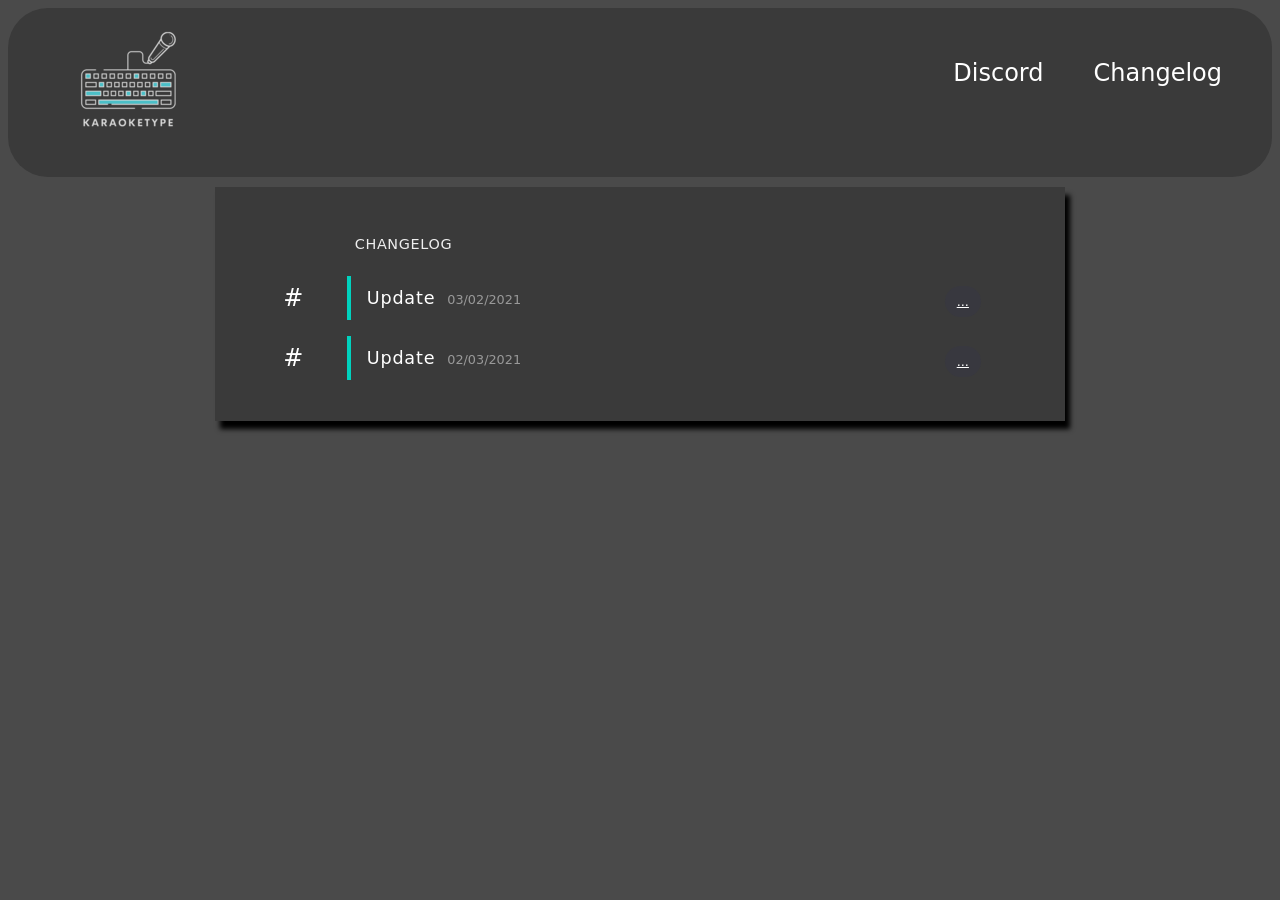
<file: changelog/index.html>
<!DOCTYPE html>
<html lang="en">

<head>
  <title>KaraokeType</title>
  <link rel="stylesheet" href="style.css">
  <link rel="stylesheet" href="../header.css">
  <meta http-equiv="Content-Type" content="text/html; charset=utf-8" />
</head>

<body>
  <div class="container">
    <div class="heading">
      <a href="./"><img src="../karaoketype_banner.png" class="logo"/></a>
      <a href="#" class="header-link">Changelog</a>
      <a href="../discord/" class="header-link">Discord</a>
    </div>

    <div class="quote_copy">
      <table class="leaderboard">
        <tbody><tr>
          <th>
          </th>
          <th>
            Changelog
          </th>
        </tr></tbody>
        <tr class="driver">
          <td class="position">#</td>
          <td class="driver" style="border-left: 4px solid rgb(0, 210, 190);">Update<span>03/02/2021</span></td>
          <td class="gap"><span><a href="#">...</a></span></td>
        </tr>
        <tr class="driver">
          <td class="position">#</td>
          <td class="driver" style="border-left: 4px solid rgb(0, 210, 190);">Update<span>02/03/2021</span></td>
          <td class="gap"><span><a href="#">...</a></span></td>
        </tr>
    </table>
  </div>
</body>

</html>
</file>
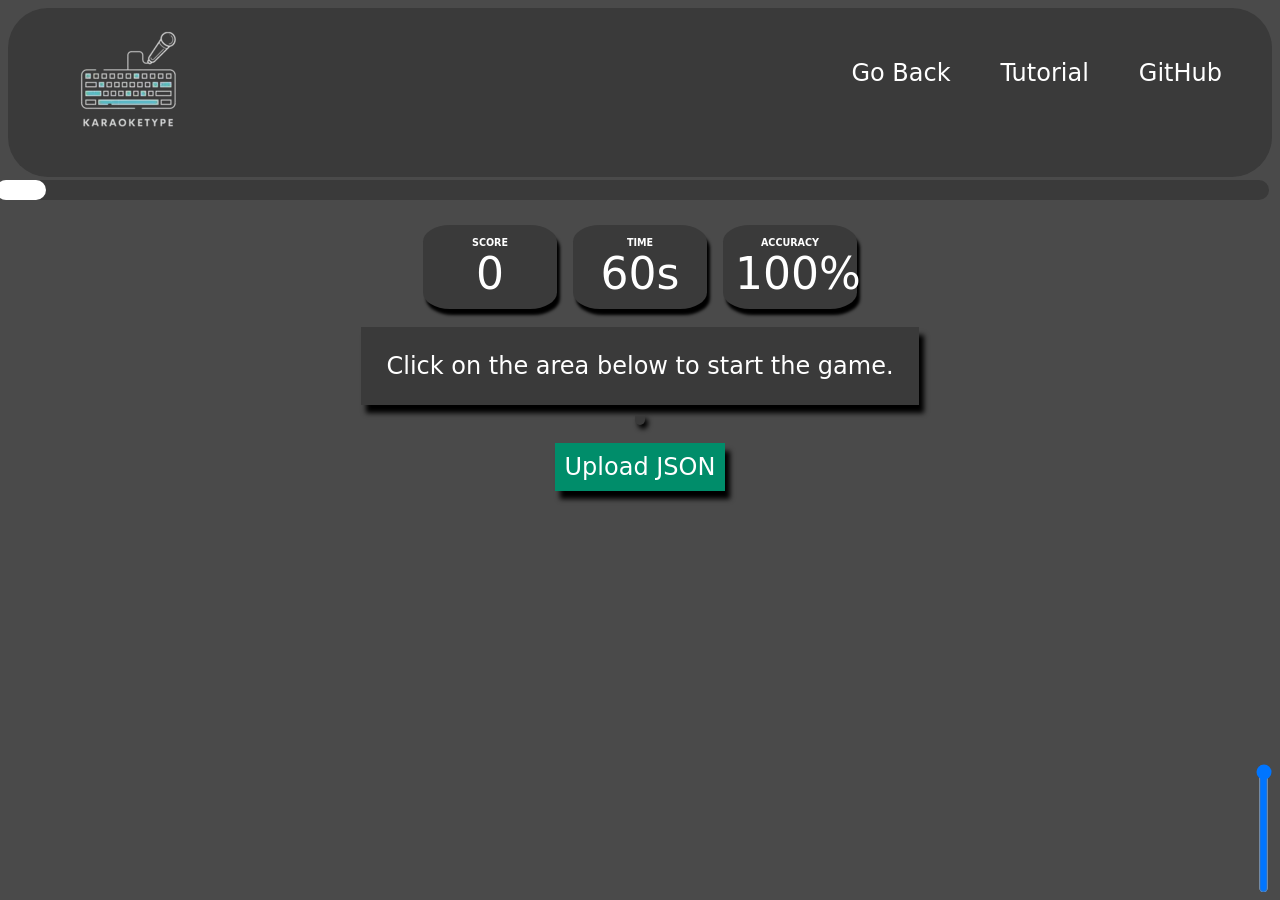
<file: custom/index.html>
<!DOCTYPE html>
<html lang="en">
<!-- Cloned from https://github.com/memetrollsXD/kt_custom -->
<head>
  <title>KaraokeType Custom</title>
  <link rel="stylesheet" href="style.css">
  <link rel="stylesheet" href="header.css">
  <link rel="icon" href="keyboardtrans.ico">
  <meta http-equiv="Content-Type" content="text/html; charset=utf-8" />

<!-- Open Graph / Facebook -->
<meta property="og:type" content="website">
<meta property="og:url" content="https://karaoketype.com/custom">
<meta property="og:description" content="Play Custom Song">
<meta property="og:site_name" content="KaraokeType">

<!-- Discord -->
<meta name="theme-color" content="#4a4a4a">

</head>

<body>
  <div class="container">
    <div class="heading">
      <a href="#"><img src="karaoketype_banner.webp" class="logo"/></a>
      <a href="https://github.com/memetrollsxd/kt_custom" class="header-link">GitHub</a>
      <a href="https://github.com/memetrollsxd/kt_custom/wiki" class="header-link">Tutorial</a>
      <a href="https://karaoketype.com/" class="header-link">Go Back</a>
    </div>
    <div id="bar">
	<div class="percent">
	</div>
	<div id="circle">
	</div>
</div>
    <div class="header">
      <div class="errors">
        <div class="header_text">Score</div>
        <div class="curr_errors">0</div>
      </div>
      <div class="timer">
        <div class="header_text">Time</div>
        <div class="curr_time">60s</div>
      </div>
      <div class="accuracy">
        <div class="header_text">Accuracy</div>
        <div class="curr_accuracy">100%</div>
      </div>
    </div>

    <div class="quote">Click on the area below to start the game.</div>
    <div class="quote_f"></div>
    <!-- Text screen -->
    <textarea class="input_area step3" placeholder="start typing here..."
      autocomplete="off" autocorrect="off" autocapitalize="off" spellcheck="false" data-gramm="false"
      rows="1"></textarea>
      <!-- Step 1 -->
      <br class="load_btn">
      <label for="jsonu" class="load_btn step1">Upload JSON</label>
      <input type="file" id="jsonu" style="visibility:hidden;" accept=".json" />
      <!-- Step 2 -->
      <label for="jsonmp3" class="load_btn step2">Upload MP3</label>
      <input type="file" id="jsonmp3" style="visibility:hidden;" accept=".mp3" />

    <!-- End o' drama -->
    <button class="btm_btn" title="Back to Menu (CTRL + SHIFT + J)">Back to Menu</button><br>
    <button class="restart_btn" title="Try Again (CTRL + SHIFT + K)">Try Again</button><br>
  </div>
    <img src="err.png" class="overlay" id="err_overlay" draggable="false"/>
    <footer>
    <div id="player">
      <div id="audio"></div>
      <canvas id="canvas"></canvas>
    </div>
    <input class="volume_button" type="range" min="0" max="100" value="100" id="volume_button">
    </footer>
  </div>
  <script src="game.js" defer></script>
</body>

</html>
</file>
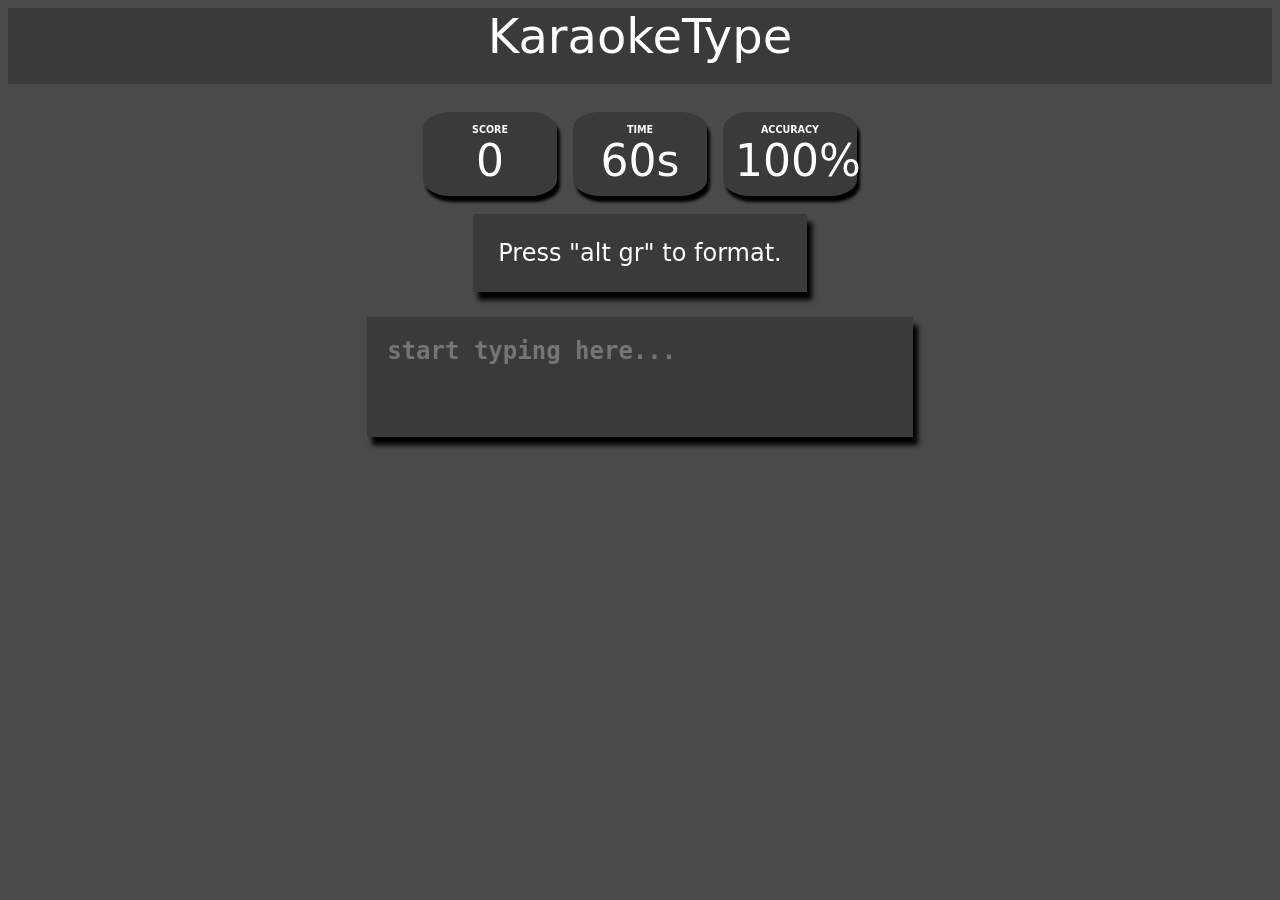
<file: import/index.html>
<!DOCTYPE html>
<html lang="en">

<head>
  <title>KaraokeType</title>
  <link rel="stylesheet" href="../play/style.css">
</head>

<body>
  <div class="container">
    <div class="heading">
      <ul>
        <li>KaraokeType</li>
      </ul>
    </div>
    <div class="header">
      <div class="errors">
        <div class="header_text">Score</div>
        <div class="curr_errors">0</div>
      </div>
      <div class="timer">
        <div class="header_text">Time</div>
        <div class="curr_time">60s</div>
      </div>
      <div class="accuracy">
        <div class="header_text">Accuracy</div>
        <div class="curr_accuracy">100%</div>
      </div>
    </div>

    <div class="quote_copy">Press "alt gr" to format.</div>
    <textarea class="quote_inp" type="hidden" style="display:none;"></textarea>
    <textarea class="input_area" placeholder="start typing here..." onfocus="this.value=''"
    spellcheck="false" data-gramm="false"></textarea>
    </div>
  <script src="import_lrc.js"></script>
</body>

</html>
</file>
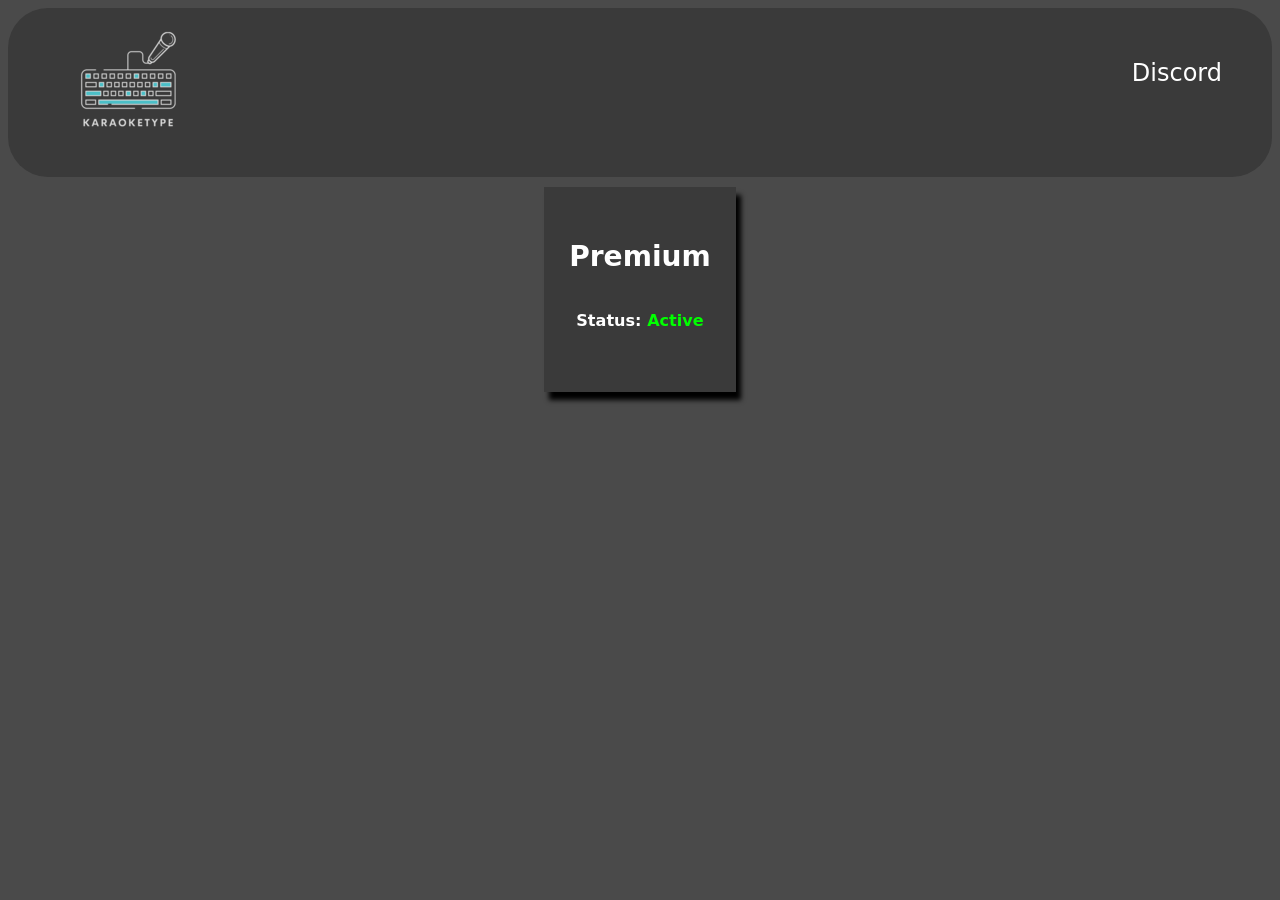
<file: auth/subscription/index.html>
<!DOCTYPE html>
<html lang="en">

<head>
  <title>KaraokeType</title>
  <link rel="stylesheet" href="../../style.css">
  <link rel="stylesheet" href="../../header.css">
  <meta http-equiv="Content-Type" content="text/html; charset=utf-8" />
</head>

<body>
  <div class="container">
    <div class="heading">
      <a href="./"><img src="../../karaoketype_banner.png" class="logo"/></a>
      <a href="../../discord/" class="header-link">Discord</a>
    </div>

    <div class="quote"><h3>Premium</h3><h6>Status: <span style="color: lime">Active</span></h6>
        <div id="paypal-button-container-P-2WT9985197450505VMDRCKEQ"></div>
<script src="https://www.paypal.com/sdk/js?client-id=AZiCqXDGBFGOXuftHM1ey5zfb8OkCSDxVf-NnOUDWLfLrdb_XJYM1RqOMtbAq6Zq9wV9fPg-xMOvj44S&vault=true&intent=subscription" data-sdk-integration-source="button-factory"></script> 
<script>
  paypal.Buttons({
      style: {
          shape: 'pill',
          color: 'gold',
          layout: 'vertical',
          label: 'subscribe'
      },
      createSubscription: function(data, actions) {
        return actions.subscription.create({
          /* Creates the subscription */
          plan_id: 'P-2WT9985197450505VMDRCKEQ'
        });
      },
      onApprove: function(data, actions) {
        alert(data.subscriptionID); // You can add optional success message for the subscriber here
      }
  }).render('#paypal-button-container-P-2WT9985197450505VMDRCKEQ'); // Renders the PayPal button
</script>
    </div>
  </div>
</body>

</html>
</file>
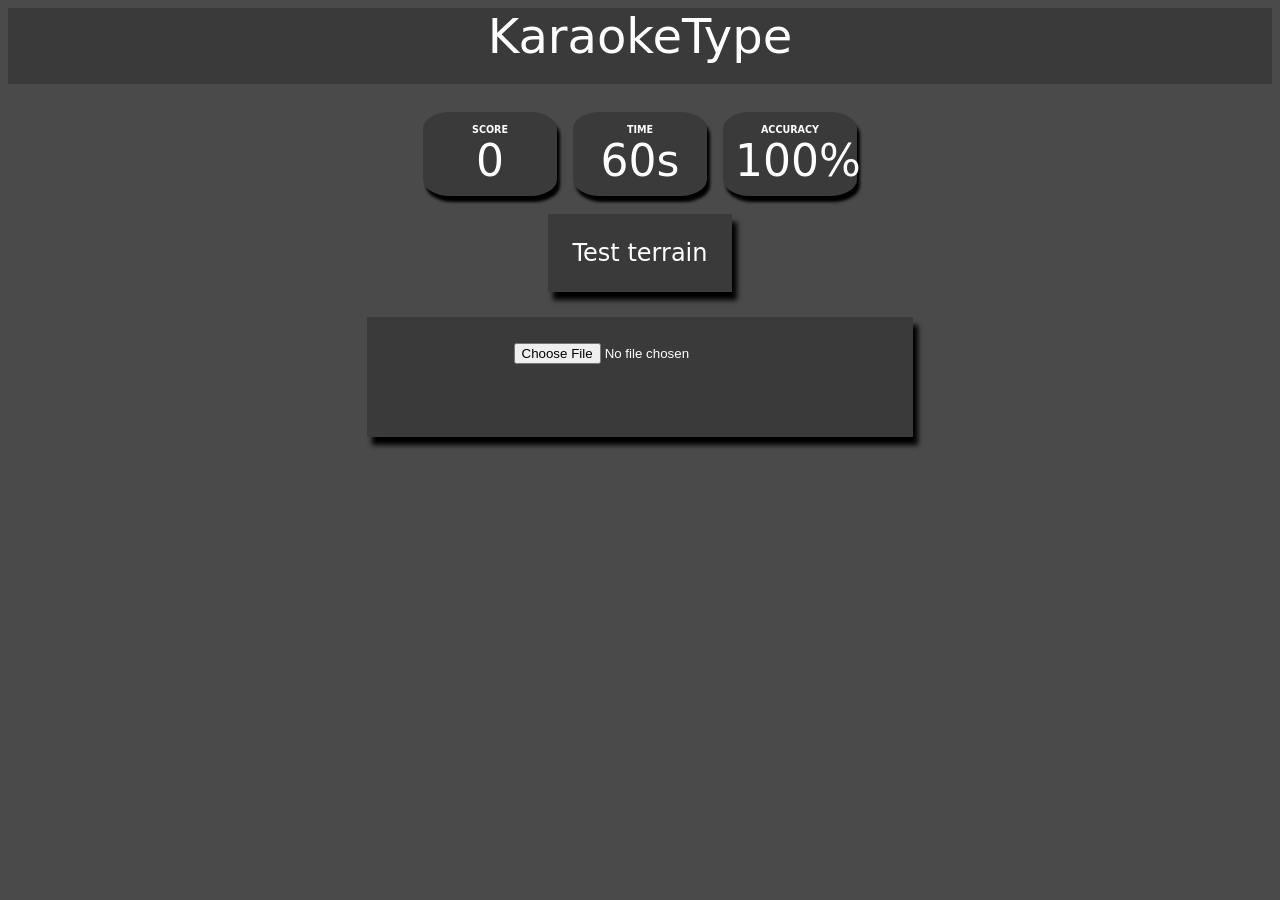
<file: beta/site/import/index.html>
<!DOCTYPE html>
<html lang="en">

<head>
  <title>KaraokeType</title>
  <link rel="stylesheet" href="../../../play/style.css">
</head>

<body>
  <div class="container">
    <div class="heading">
      <ul>
        <li>KaraokeType</li>
      </ul>
    </div>
    <div class="header">
      <div class="errors">
        <div class="header_text">Score</div>
        <div class="curr_errors">0</div>
      </div>
      <div class="timer">
        <div class="header_text">Time</div>
        <div class="curr_time">60s</div>
      </div>
      <div class="accuracy">
        <div class="header_text">Accuracy</div>
        <div class="curr_accuracy">100%</div>
      </div>
    </div>

    <div class="quote_copy">Test terrain</div>
    <div class="input_area">
      <input type="file" id="file-selector" accept=".json"/>
    </div>
  <script src="import_lrc.js"></script>
</body>

</html>
</file>
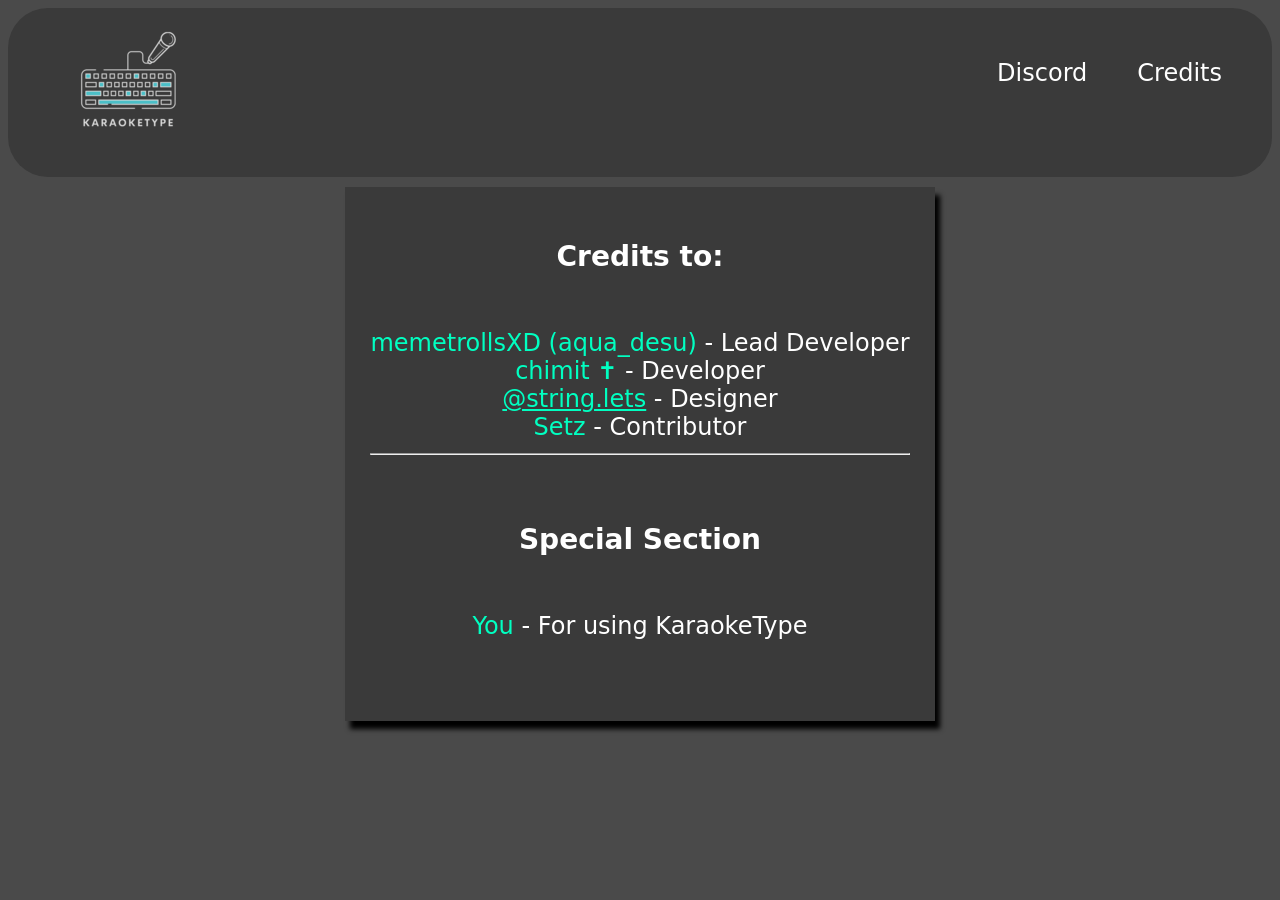
<file: credits.html>
<!DOCTYPE html>
<html lang="en">

<head>
  <title>KaraokeType</title>
  <link rel="stylesheet" href="style.css">
  <link rel="stylesheet" href="header.css">
  <meta http-equiv="Content-Type" content="text/html; charset=utf-8" />
</head>

<body>
  <div class="container">
    <div class="heading">
      <a href="./"><img src="karaoketype_banner.png" class="logo"/></a>
      <a href="#" class="header-link">Credits</a>
      <a href="discord/" class="header-link">Discord</a>
    </div>

    <div class="quote" style="white-space: pre-line;"><h3>Credits to:</h3> 
        <span style="color: #00ffc1">memetrollsXD (aqua_desu)</span><span> - Lead Developer</span>
        <span style="color: #00ffc1">chimit ✝</span><span> - Developer</span>
        <a style="color: #00ffc1" href="https://www.instagram.com/string.lets/" target="_blank">@string.lets</a><span> - Designer</span>
        <span style="color: #00ffc1">Setz</span><span> - Contributor</span>
        <hr>
        <h3 style="text-align: center;">Special Section</h3>
        <span style="color: #00ffc1">You</span> - For using KaraokeType<br>
        <script type='text/javascript' src='https://storage.ko-fi.com/cdn/widget/Widget_2.js'></script><script type='text/javascript'>kofiwidget2.init('Donate', '#00ffc1', 'B0B53SHVU');kofiwidget2.draw();</script> 
    </div>
  </div>
</body>

</html>
</file>
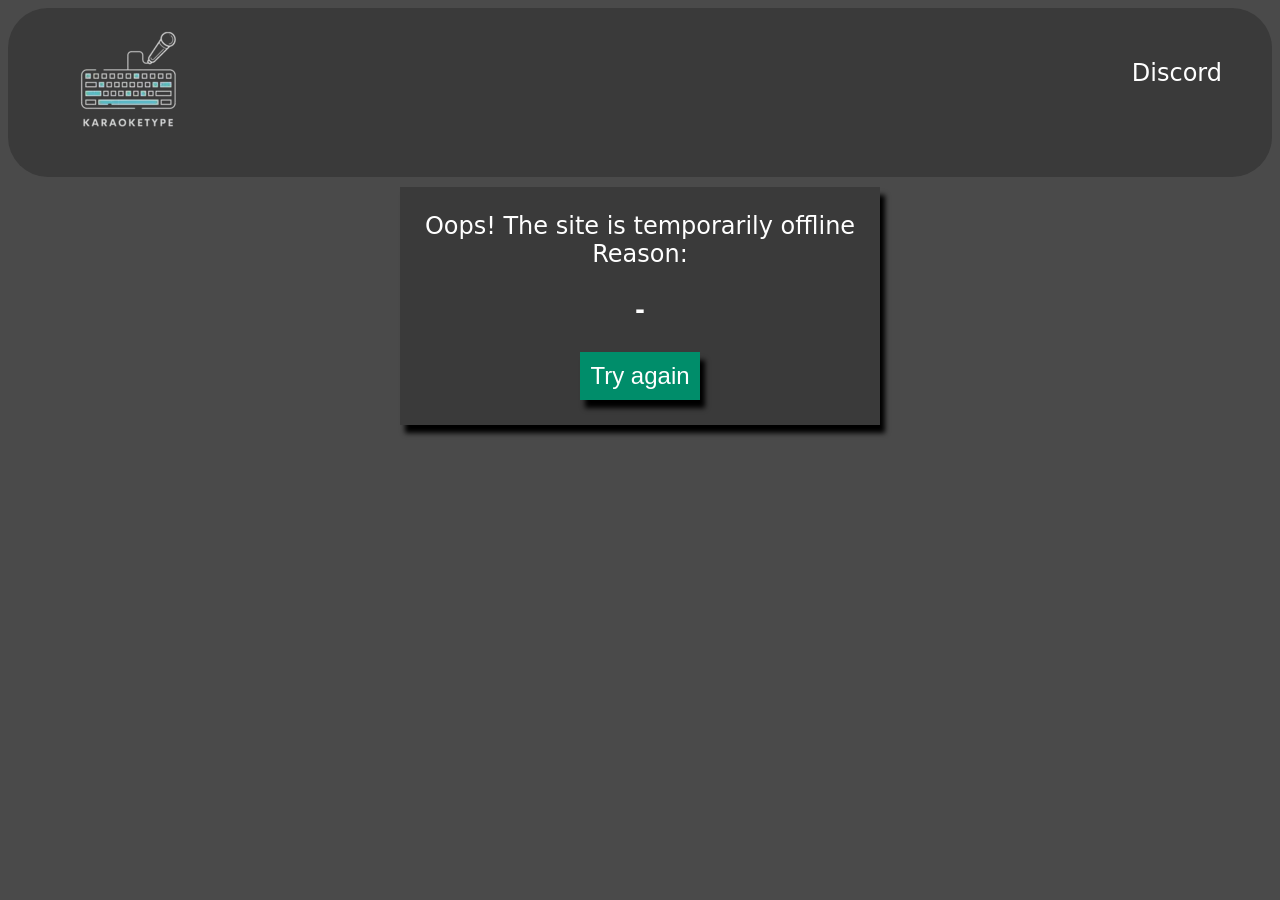
<file: maintenance.html>
<!DOCTYPE html>
<html lang="en">
<head>
    <meta charset="UTF-8">
    <meta http-equiv="X-UA-Compatible" content="IE=edge">
    <meta name="viewport" content="width=device-width, initial-scale=1.0">
    <title>KaraokeType</title>
    <link rel="icon" href="keyboardtrans.ico">
</head>
<body>
    <link rel="stylesheet" href="style.css">
    <link rel="stylesheet" href="header.css">
    <div class="container">
        <div class="heading">
          <img src="karaoketype_banner.webp" class="logo" alt="Logo"/>
          <h1 class="invisible">KaraokeType</h1>
          <p class="invisible">KaraokeType is the best rhythm typing game in the world. Type the lyrics correctly fast enough while earning the most points and staying in sync... Just like karaoke!</p>
          <a class="skip-link" href="#main" onclick="document.getElementById('input_area').focus();">Skip to content</a>
          <!-- Header -->
          <a href="discord/" class="header-link">Discord</a>
        </div>
        <div class="quote">Oops! The site is temporarily offline<br>
            Reason: <br><br><code><strong> - </strong></code><br><br>
            <button onclick="window.location.href = '../'" class="restart_btn" style="display: block; margin: auto;">Try again</button>
        </div>
</body>
</html>
</file>
<file: changelog/style.css>
ul {
    list-style-type: none;
    margin: 0;
    padding: 0;
    overflow: hidden;
    background-color: #3a3a3a;
    text-align: center;
  }
  
  li {
    float: unset;
    margin-bottom: 20px;
    font-size: 3rem;
    color: white;
    font-family: system-ui;
    text-align: center;
  }
  
  body {
    background-color: #4a4a4a;
    color: black;
    text-align: center;
  }
  
  .container {
    display: flex;
    flex-direction: column;
    align-items: center;
  }
  
  .heading {
    margin-bottom: 20px;
    font-size: 3rem;
    color: white;
    font-family: system-ui;
    width: 100%;
    text-align: center;
  }
  
  .header {
    display: flex;
    align-items: center;
  }
  
  .timer, .errors, .accuracy, .cpm, .wpm {
    background-color: #3a3a3a;
    height: 60px;
    width: 110px;
    margin: 8px;
    padding: 12px;
    border-radius: 20%;
    box-shadow: black 3px 6px 3px;
    color: white;
    font-family: system-ui;
  }
  
  .cpm, .wpm {
    display: none;
  }
  
  .header_text {
    text-transform: uppercase;
    font-size: 0.6rem;
    font-weight: 600;
  }
  
  .curr_time, .curr_errors, .curr_accuracy, .curr_cpm, .curr_wpm {
    font-size: 2.75rem;
  }
  
  .quote {
    background-color: #3a3a3a;
    font-size: 1.5rem;
    margin: 10px;
    padding: 25px;
    box-shadow: black 5px 8px 5px;
    color: white;
    font-family: system-ui;
    -webkit-touch-callout: none;
    -webkit-user-select: none;
     -khtml-user-select: none;
       -moz-user-select: none;
        -ms-user-select: none;
            user-select: none;
  }
  
  .quote_f {
    background-color: #3a3a3a;
    font-size: 1.5rem;
    padding: 5px;
    box-shadow: black 3px 4px 5px;
    border-bottom-left-radius: 10px;
    border-bottom-right-radius: 10px;
    color: rgb(131, 131, 131);
    font-family: system-ui;
    -webkit-touch-callout: none;
    -webkit-user-select: none;
     -khtml-user-select: none;
       -moz-user-select: none;
        -ms-user-select: none;
            user-select: none;
  }
  
  .quote_copy { /* For import/ */
    background-color: #3a3a3a;
    font-size: 1.5rem;
    margin: 10px;
    padding: 25px;
    box-shadow: black 5px 8px 5px;
    color: white;
    font-family: system-ui;
  }
  
  .input_area {
    background-color: #3a3a3a;
    height: 80px;
    width: 40%;
    font-size: 1.5rem;
    font-weight: 600;
    margin: 15px;
    padding: 20px;
    border: 0px;
    box-shadow: black 5px 8px 5px;
    color: white;
    z-index: 5;
  }
  
  .incorrect_char {
    color: #ff5353;
    text-decoration: underline;
  }
  
  .correct_char {
    color: #00ffc1;
  }
  
  .restart_btn {
    background-color: #008d6a;
    font-size: 1.5rem;
    padding: 10px;
    border: 0px;
    color: white;
    box-shadow: black 5px 8px 5px;
    display: none;
    z-index: 1;
    position: relative;
  }
  
  .btm_btn {
    background-color: #008d6a;
    font-size: 1.5rem;
    padding: 10px;
    border: 0px;
    color: white;
    box-shadow: black 5px 8px 5px;
    display: none;
    z-index: 1;
    position: relative;
  }
  
  textarea {
    resize: none;
    white-space: nowrap;
    overflow-x: scroll;
    overflow: hidden;
  }
  
  footer {
    color: white;
    font-size: 1rem;
    font-family: system-ui;
    position: fixed;
    left: 0;
    bottom: 0;
    width: 100%;
  }
  
  div#player {
      width: 99vw;
      height: auto; /* Old value: 15vw */
      background: #4a4a4a;
      margin: 20vh auto 0px auto;
      display: block;
  }
  
  .fade-in {
      animation: fadeIn 0.3s;
        opacity: 1;
  }
  
  @keyframes fadeIn {
    from {
        opacity: 0;
    }
    to {
       opacity: 1;
    }
  }
  
  .fade-out {
    animation: fadeOut 0.3s;
        opacity: 1;
  }
  
  @keyframes fadeOut {
    from {
        opacity: 1;
    }
    to {
       opacity: 0;
    }
  }
  
  .overlay {
    position: fixed;
    display: none;
    width: 100%;
    height: 100%;
    top: 0;
    left: 0;
    right: 0;
    bottom: 0;
    z-index: 2;
    cursor: default;
  }
  
  /* Progress Bar */
  #bar {
      float: left;
      clear: both;
      width: 100%;
      height: 40px;
      position: relative;
  }
    
  #bar .percent {
      background: #3a3a3a;
      float: left;
      width: 100%;
      height: 20px;
    position: relative;
    left: -3px;
    top: 3px;
    border-radius: 25px;
  }
    
  #bar #circle {
      display: block;
      position: absolute;
      top: 50%;
      left: 3%;
      z-index: 3;
      margin: -17px 0 0 -50px;
      width: 50px;
      height: 20px;
      line-height: 50px;
      text-align: center;
      font-size: 20px;
      font-family: 'PT Sans Narrow', sans-serif;
      color: #5a5a5a;
      background: #fff;
      -webkit-transition: all 1s ease;
      -moz-transition: all 1s ease;
      -o-transition: all 1s ease;
    transition: all 1s ease;
    border-radius: 25px;
  }
    
  .bar .circle.rotate {
      -webkit-transform:rotate(1080deg);
      -moz-transform:rotate(1080deg);
      -o-transform:rotate(1080deg);
      transform:rotate(1080deg);
  }
    
  #bar #circle span {
      display:inline-block;
      width:70px;
      height:70px;
      line-height:70px;
      background:rgba(0, 0, 0, .3);
      -moz-border-radius:35px;
      -webkit-border-radius:35px;
      border-radius:35px;
  }
  
  .fav_btn {
    height: 10px; width: 10px;
    padding: 0px;
    margin: 0px;
    color: yellow !important;
    font-size: 2rem !important;
    cursor: default;
    -webkit-user-select: none;
    -moz-user-select: none;
    -ms-user-select: none;
    user-select: none;
  }
  
  .fav_btn:hover {
    color: yellow;
    text-decoration: underline;
  }
  
  .yellow_hover:hover {
    color: yellow;
    text-decoration: underline;
  }
  
  .leaderboard {
    box-sizing: border-box;
    margin: 0;
    padding: 0;
    z-index: 1;
    font-family: system-ui;
  }
  
  table {
    /* position relative to include a band on the left of the container */
    margin: 0rem 1rem;
    position: relative;
    /* cap the width of the table, allowing for a sizeable portion of white space if allowed by the viewport */
    width: calc(90vw - 2rem);
    max-width: 800px;
    /* spacing to separate the table rows vertically */
    border-spacing: 0 1rem;
  }
  /* with a pseudo element add a band with a repeating linear gradient */
  /* center every element nested in a table row */
  table tr > * {
    text-align: center;
    padding: 0.5rem;
  }
  /* align every second item of each row to the left */
  table tr > *:nth-child(2) {
    text-align: left;
  }
  
  
  /* style the headings to have thin uppercase titles for the columns */
  table th {
    font-weight: 300;
    letter-spacing: 0.04rem;
    font-size: 0.9rem;
    color: #eee;
    text-transform: uppercase;
  }
  
  /* slightly increase the weight of the cell describing the position */
  table td.position {
    font-weight: 500;
  }
  
  /* style the cell with the driver visually separating the first, last name and team */
  table td.driver {
    padding-left: 1rem;
    font-size: 1.1rem;
    letter-spacing: 0.05rem;
  }
  table td.driver strong {
    text-transform: uppercase;
    font-weight: 500;
  }
  table td.driver span {
    text-transform: capitalize;
    margin-left: 0.75rem;
    font-size: 0.8rem;
    color: #999;
    letter-spacing: initial;
  }
  
  /* style the span nested in the last cell to have the gap in a rounded rectangle */
  table td.gap span {
    background: #38383F;
    border-radius: 30px;
    padding: 0.5rem 0.75rem;
    font-size: 0.8rem;
    text-transform: uppercase;
  }
  table td.gap a {
      color: white;
  }
  
  /* on smaller viewports remove the third column from sight */
  @media (max-width: 500px) {
    table tr > *:nth-child(3) {
      display: none;
    }
  }
  
  /* Scrollbar */
  
  body::-webkit-scrollbar-track
  {
      border-radius: 10px;
      background-color: #4a4a4a;
  }
  
  body::-webkit-scrollbar
  {
      width: 12px;
      background-color: #4a4a4a;
  }
  
  body::-webkit-scrollbar-thumb
  {
      border-radius: 10px;
      background-color: #2a2a2a;
  }
  
  .volume_button {
    position:absolute; bottom:5px; right:-50px;
    background:#00ffc1;
    -webkit-appearance: slider-vertical;
  }
  
  .ktypepro {
    height: 25px;
    width: 25px;
    margin-left: -7px;
    margin-right: -5px;
    margin-bottom: -6px;
  }
</file>
<file: header.css>
li {
    float: unset;
    margin-bottom: 20px;
    font-size: 3rem;
    color: white;
    font-family: system-ui;
    text-align: left;
}

.heading {
    font-size: 80%;
    color: white;
    margin: 0;
    padding: 0;
    padding-top: 5px;
    background-color: #3a3a3a;
    font-family: system-ui;
    width: 100%;
    height: 7%;
    display: inline-block;
    white-space: nowrap;
    border-radius: 40px;
}

.logo {
    float: unset;
    margin-bottom: 20px;
    font-size: 3rem;
    color: white;
    font-family: system-ui;
    text-align: left;
    float: left;
    width: 240px;
    height: 144px;
}

.header-link {
    color: white;
    text-decoration: none;
    text-align: right;
    float: right;
    height: 70px;
    line-height: 120px;
    font-size: 1.5rem;
    font-family: system-ui;
    padding-right: 50px;
}

.header-link:hover {
    text-decoration: underline;
    color: white;
}

.logo:hover {
    text-decoration: underline;
}

.skip-link {
    position: absolute;
    top: -40px;
    left: 0;
    background: #000000;
    color: white;
    padding: 8px;
    z-index: 100;
  }
  
  .skip-link:focus {
    top: 0;
  }
</file>
<file: custom/style.css>
ul {
  list-style-type: none;
  margin: 0;
  padding: 0;
  overflow: hidden;
  background-color: #3a3a3a;
  text-align: center;
}

li {
  float: unset;
  margin-bottom: 20px;
  font-size: 3rem;
  color: white;
  font-family: system-ui;
  text-align: center;
}

body {
  background-color: #4a4a4a;
  color: black;
  text-align: center;
}

.container {
  display: flex;
  flex-direction: column;
  align-items: center;
}

.heading {
  margin-bottom: 20px;
  font-size: 3rem;
  color: white;
  font-family: system-ui;
  width: 100%;
  text-align: center;
}

.header {
  display: flex;
  align-items: center;
}

.timer, .errors, .accuracy, .cpm, .wpm {
  background-color: #3a3a3a;
  height: 60px;
  width: 110px;
  margin: 8px;
  padding: 12px;
  border-radius: 20%;
  box-shadow: black 3px 6px 3px;
  color: white;
  font-family: system-ui;
}

.cpm, .wpm {
  display: none;
}

.header_text {
  text-transform: uppercase;
  font-size: 0.6rem;
  font-weight: 600;
}

.curr_time, .curr_errors, .curr_accuracy, .curr_cpm, .curr_wpm {
  font-size: 2.75rem;
}

.quote {
  background-color: #3a3a3a;
  font-size: 1.5rem;
  margin: 10px;
  padding: 25px;
  box-shadow: black 5px 8px 5px;
  color: white;
  font-family: system-ui;
  -webkit-touch-callout: none;
  -webkit-user-select: none;
   -khtml-user-select: none;
     -moz-user-select: none;
      -ms-user-select: none;
          user-select: none;
}

.quote_f {
  background-color: #3a3a3a;
  font-size: 1.5rem;
  padding: 5px;
  box-shadow: black 3px 4px 5px;
  border-bottom-left-radius: 10px;
  border-bottom-right-radius: 10px;
  color: rgb(131, 131, 131);
  font-family: system-ui;
  -webkit-touch-callout: none;
  -webkit-user-select: none;
   -khtml-user-select: none;
     -moz-user-select: none;
      -ms-user-select: none;
          user-select: none;
}

.quote_copy { /* For import/ */
  background-color: #3a3a3a;
  font-size: 1.5rem;
  margin: 10px;
  padding: 25px;
  box-shadow: black 5px 8px 5px;
  color: white;
  font-family: system-ui;
}

.input_area {
  background-color: #3a3a3a;
  height: 80px;
  width: 40%;
  font-size: 1.5rem;
  font-weight: 600;
  margin: 15px;
  padding: 20px;
  border: 0px;
  box-shadow: black 5px 8px 5px;
  color: white;
  z-index: 5;
}

.incorrect_char {
  color: #ff5353;
  text-decoration: underline;
}

.correct_char {
  color: #00ffc1;
}

.restart_btn {
  background-color: #008d6a;
  font-size: 1.5rem;
  padding: 10px;
  border: 0px;
  color: white;
  box-shadow: black 5px 8px 5px;
  display: none;
  z-index: 1;
  position: relative;
}

.btm_btn {
  background-color: #008d6a;
  font-size: 1.5rem;
  padding: 10px;
  border: 0px;
  color: white;
  box-shadow: black 5px 8px 5px;
  display: none;
  z-index: 1;
  position: relative;
}

.load_btn {
  background-color: #008d6a;
  font-size: 1.5rem;
  padding: 10px;
  border: 0px;
  color: white;
  box-shadow: black 5px 8px 5px;
  z-index: 1;
  font-family: system-ui;
  position: relative;
}

textarea {
  resize: none;
  white-space: nowrap;
  overflow-x: scroll;
  overflow: hidden;
}

footer {
  color: white;
  font-size: 1rem;
  font-family: system-ui;
  position: fixed;
  left: 0;
  bottom: 0;
  width: 100%;
}

div#player {
	width: 99vw;
	height: auto; /* Old value: 15vw */
	background: #4a4a4a;
	margin: 20vh auto 0px auto;
	display: block;
}

.fade-in {
	animation: fadeIn 0.3s;
  	opacity: 1;
}

@keyframes fadeIn {
  from {
  	opacity: 0;
  }
  to {
 	opacity: 1;
  }
}

.fade-out {
  animation: fadeOut 0.3s;
  	opacity: 1;
}

@keyframes fadeOut {
  from {
  	opacity: 1;
  }
  to {
 	opacity: 0;
  }
}

.overlay {
  position: fixed;
  display: none;
  width: 100%;
  height: 100%;
  top: 0;
  left: 0;
  right: 0;
  bottom: 0;
  z-index: 2;
  cursor: default;
}

/* Progress Bar */
#bar {
	float: left;
	clear: both;
	width: 100%;
	height: 40px;
	position: relative;
}
  
#bar .percent {
	background: #3a3a3a;
	float: left;
	width: 100%;
	height: 20px;
  position: relative;
  left: -3px;
  top: 3px;
  border-radius: 25px;
}
  
#bar #circle {
	display: block;
	position: absolute;
	top: 50%;
	left: 3%;
	z-index: 3;
	margin: -17px 0 0 -50px;
	width: 50px;
	height: 20px;
	line-height: 50px;
	text-align: center;
	font-size: 20px;
	font-family: 'PT Sans Narrow', sans-serif;
	color: #5a5a5a;
	background: #fff;
	-webkit-transition: all 1s ease;
	-moz-transition: all 1s ease;
	-o-transition: all 1s ease;
  transition: all 1s ease;
  border-radius: 25px;
}
  
.bar .circle.rotate {
	-webkit-transform:rotate(1080deg);
	-moz-transform:rotate(1080deg);
	-o-transform:rotate(1080deg);
	transform:rotate(1080deg);
}
  
#bar #circle span {
	display:inline-block;
	width:70px;
	height:70px;
	line-height:70px;
	background:rgba(0, 0, 0, .3);
	-moz-border-radius:35px;
	-webkit-border-radius:35px;
	border-radius:35px;
}

.fav_btn {
  height: 10px; width: 10px;
  padding: 0px;
  margin: 0px;
  color: yellow !important;
  font-size: 2rem !important;
  cursor: default;
  -webkit-user-select: none;
  -moz-user-select: none;
  -ms-user-select: none;
  user-select: none;
}

.fav_btn:hover {
  color: yellow;
  text-decoration: underline;
}

.yellow_hover:hover {
  color: yellow;
  text-decoration: underline;
}

.leaderboard {
  box-sizing: border-box;
  margin: 0;
  padding: 0;
  z-index: 1;
  font-family: system-ui;
}

table {
  /* position relative to include a band on the left of the container */
  margin: 0rem 1rem;
  position: relative;
  /* cap the width of the table, allowing for a sizeable portion of white space if allowed by the viewport */
  width: calc(90vw - 2rem);
  max-width: 800px;
  /* spacing to separate the table rows vertically */
  border-spacing: 0 1rem;
}
/* with a pseudo element add a band with a repeating linear gradient */
/* center every element nested in a table row */
table tr > * {
  text-align: center;
  padding: 0.5rem;
}
/* align every second item of each row to the left */
table tr > *:nth-child(2) {
  text-align: left;
}


/* style the headings to have thin uppercase titles for the columns */
table th {
  font-weight: 300;
  letter-spacing: 0.04rem;
  font-size: 0.9rem;
  color: #eee;
  text-transform: uppercase;
}

/* slightly increase the weight of the cell describing the position */
table td.position {
  font-weight: 500;
}

/* style the cell with the driver visually separating the first, last name and team */
table td.driver {
  padding-left: 1rem;
  font-size: 1.1rem;
  letter-spacing: 0.05rem;
}
table td.driver strong {
  text-transform: uppercase;
  font-weight: 500;
}
table td.driver span {
  text-transform: capitalize;
  margin-left: 0.75rem;
  font-size: 0.8rem;
  color: #999;
  letter-spacing: initial;
}

/* style the span nested in the last cell to have the gap in a rounded rectangle */
table td.gap span {
  background: #38383F;
  border-radius: 30px;
  padding: 0.5rem 0.75rem;
  font-size: 0.8rem;
  text-transform: uppercase;
}

/* on smaller viewports remove the third column from sight */
@media (max-width: 500px) {
  table tr > *:nth-child(3) {
    display: none;
  }
}

/* Scrollbar */

body::-webkit-scrollbar-track
{
	border-radius: 10px;
	background-color: #4a4a4a;
}

body::-webkit-scrollbar
{
	width: 12px;
	background-color: #4a4a4a;
}

body::-webkit-scrollbar-thumb
{
	border-radius: 10px;
	background-color: #2a2a2a;
}

.volume_button {
  position:absolute; bottom:5px; right:-50px;
  background:#00ffc1;
  -webkit-appearance: slider-vertical;
}

.ktypepro {
  height: 25px;
  width: 25px;
  margin-left: -7px;
  margin-right: -5px;
  margin-bottom: -6px;
}

.step2, .step3 {
  display: none;
}
</file>
<file: custom/header.css>
li {
    float: unset;
    margin-bottom: 20px;
    font-size: 3rem;
    color: white;
    font-family: system-ui;
    text-align: left;
}

.heading {
    font-size: 80%;
    color: white;
    margin: 0;
    padding: 0;
    padding-top: 5px;
    background-color: #3a3a3a;
    font-family: system-ui;
    width: 100%;
    height: 7%;
    display: inline-block;
    white-space: nowrap;
    border-radius: 40px;
}

.logo {
    float: unset;
    margin-bottom: 20px;
    font-size: 3rem;
    color: white;
    font-family: system-ui;
    text-align: left;
    float: left;
    width: 240px;
    height: 144px;
}

.header-link {
    color: white;
    text-decoration: none;
    text-align: right;
    float: right;
    height: 70px;
    line-height: 120px;
    font-size: 1.5rem;
    font-family: system-ui;
    padding-right: 50px;
}

.header-link:hover {
    text-decoration: underline;
    color: white;
}

.logo:hover {
    text-decoration: underline;
}

.skip-link {
    position: absolute;
    top: -40px;
    left: 0;
    background: #000000;
    color: white;
    padding: 8px;
    z-index: 100;
  }
  
  .skip-link:focus {
    top: 0;
  }
</file>
<file: play/style.css>
ul {
  list-style-type: none;
  margin: 0;
  padding: 0;
  overflow: hidden;
  background-color: #3a3a3a;
  text-align: center;
}

li {
  float: unset;
  margin-bottom: 20px;
  font-size: 3rem;
  color: white;
  font-family: system-ui;
  text-align: center;
}

body {
  background-color: #4a4a4a;
  color: black;
  text-align: center;
}

.container {
  display: flex;
  flex-direction: column;
  align-items: center;
}

.heading {
  margin-bottom: 20px;
  font-size: 3rem;
  color: white;
  font-family: system-ui;
  width: 100%;
  text-align: center;
}

.header {
  display: flex;
  align-items: center;
}

.timer, .errors, .accuracy, .cpm, .wpm {
  background-color: #3a3a3a;
  height: 60px;
  width: 110px;
  margin: 8px;
  padding: 12px;
  border-radius: 20%;
  box-shadow: black 3px 6px 3px;
  color: white;
  font-family: system-ui;
}

.cpm, .wpm {
  display: none;
}

.header_text {
  text-transform: uppercase;
  font-size: 0.6rem;
  font-weight: 600;
}

.curr_time, .curr_errors, .curr_accuracy, .curr_cpm, .curr_wpm {
  font-size: 2.75rem;
}

.quote {
  background-color: #3a3a3a;
  font-size: 1.5rem;
  margin: 10px;
  padding: 25px;
  box-shadow: black 5px 8px 5px;
  color: white;
  font-family: system-ui;
  -webkit-touch-callout: none;
  -webkit-user-select: none;
   -khtml-user-select: none;
     -moz-user-select: none;
      -ms-user-select: none;
          user-select: none;
}

.quote_f {
  background-color: #3a3a3a;
  font-size: 1.5rem;
  padding: 5px;
  box-shadow: black 3px 4px 5px;
  border-bottom-left-radius: 10px;
  border-bottom-right-radius: 10px;
  color: rgb(131, 131, 131);
  font-family: system-ui;
  -webkit-touch-callout: none;
  -webkit-user-select: none;
   -khtml-user-select: none;
     -moz-user-select: none;
      -ms-user-select: none;
          user-select: none;
}

.quote_copy { /* For import/ */
  background-color: #3a3a3a;
  font-size: 1.5rem;
  margin: 10px;
  padding: 25px;
  box-shadow: black 5px 8px 5px;
  color: white;
  font-family: system-ui;
}

.input_area {
  background-color: #3a3a3a;
  height: 80px;
  width: 40%;
  font-size: 1.5rem;
  font-weight: 600;
  margin: 15px;
  padding: 20px;
  border: 0px;
  box-shadow: black 5px 8px 5px;
  color: white;
  z-index: 5;
}

.incorrect_char {
  color: #ff5353;
  text-decoration: underline;
}

.correct_char {
  color: #00ffc1;
}

.restart_btn {
  background-color: #008d6a;
  font-size: 1.5rem;
  padding: 10px;
  border: 0px;
  color: white;
  box-shadow: black 5px 8px 5px;
  display: none;
  z-index: 1;
  position: relative;
}

.btm_btn {
  background-color: #008d6a;
  font-size: 1.5rem;
  padding: 10px;
  border: 0px;
  color: white;
  box-shadow: black 5px 8px 5px;
  display: none;
  z-index: 1;
  position: relative;
}

.load_btn {
  background-color: #008d6a;
  font-size: 1.5rem;
  padding: 10px;
  border: 0px;
  color: white;
  box-shadow: black 5px 8px 5px;
  z-index: 1;
  font-family: system-ui;
  position: relative;
}

textarea {
  resize: none;
  white-space: nowrap;
  overflow-x: scroll;
  overflow: hidden;
}

footer {
  color: white;
  font-size: 1rem;
  font-family: system-ui;
  position: fixed;
  left: 0;
  bottom: 0;
  width: 100%;
}

div#player {
	width: 99vw;
	height: auto; /* Old value: 15vw */
	background: #4a4a4a;
	margin: 20vh auto 0px auto;
	display: block;
}

.fade-in {
	animation: fadeIn 0.3s;
  	opacity: 1;
}

@keyframes fadeIn {
  from {
  	opacity: 0;
  }
  to {
 	opacity: 1;
  }
}

.fade-out {
  animation: fadeOut 0.3s;
  	opacity: 1;
}

@keyframes fadeOut {
  from {
  	opacity: 1;
  }
  to {
 	opacity: 0;
  }
}

.overlay {
  position: fixed;
  display: none;
  width: 100%;
  height: 100%;
  top: 0;
  left: 0;
  right: 0;
  bottom: 0;
  z-index: 2;
  cursor: default;
}

/* Progress Bar */
#bar {
	float: left;
	clear: both;
	width: 100%;
	height: 40px;
	position: relative;
}
  
#bar .percent {
	background: #3a3a3a;
	float: left;
	width: 100%;
	height: 20px;
  position: relative;
  left: -3px;
  top: 3px;
  border-radius: 25px;
}
  
#bar #circle {
	display: block;
	position: absolute;
	top: 50%;
	left: 3%;
	z-index: 3;
	margin: -17px 0 0 -50px;
	width: 50px;
	height: 20px;
	line-height: 50px;
	text-align: center;
	font-size: 20px;
	font-family: 'PT Sans Narrow', sans-serif;
	color: #5a5a5a;
	background: #fff;
	-webkit-transition: all 1s ease;
	-moz-transition: all 1s ease;
	-o-transition: all 1s ease;
  transition: all 1s ease;
  border-radius: 25px;
}
  
.bar .circle.rotate {
	-webkit-transform:rotate(1080deg);
	-moz-transform:rotate(1080deg);
	-o-transform:rotate(1080deg);
	transform:rotate(1080deg);
}
  
#bar #circle span {
	display:inline-block;
	width:70px;
	height:70px;
	line-height:70px;
	background:rgba(0, 0, 0, .3);
	-moz-border-radius:35px;
	-webkit-border-radius:35px;
	border-radius:35px;
}

.fav_btn {
  height: 10px; width: 10px;
  padding: 0px;
  margin: 0px;
  color: yellow !important;
  font-size: 2rem !important;
  cursor: default;
  -webkit-user-select: none;
  -moz-user-select: none;
  -ms-user-select: none;
  user-select: none;
}

.fav_btn:hover {
  color: yellow;
  text-decoration: underline;
}

.yellow_hover:hover {
  color: yellow;
  text-decoration: underline;
}

.leaderboard {
  box-sizing: border-box;
  margin: 0;
  padding: 0;
  z-index: 1;
  font-family: system-ui;
}

table {
  /* position relative to include a band on the left of the container */
  margin: 0rem 1rem;
  position: relative;
  /* cap the width of the table, allowing for a sizeable portion of white space if allowed by the viewport */
  width: calc(90vw - 2rem);
  max-width: 800px;
  /* spacing to separate the table rows vertically */
  border-spacing: 0 1rem;
}
/* with a pseudo element add a band with a repeating linear gradient */
/* center every element nested in a table row */
table tr > * {
  text-align: center;
  padding: 0.5rem;
}
/* align every second item of each row to the left */
table tr > *:nth-child(2) {
  text-align: left;
}


/* style the headings to have thin uppercase titles for the columns */
table th {
  font-weight: 300;
  letter-spacing: 0.04rem;
  font-size: 0.9rem;
  color: #eee;
  text-transform: uppercase;
}

/* slightly increase the weight of the cell describing the position */
table td.position {
  font-weight: 500;
}

/* style the cell with the driver visually separating the first, last name and team */
table td.driver {
  padding-left: 1rem;
  font-size: 1.1rem;
  letter-spacing: 0.05rem;
}
table td.driver strong {
  text-transform: uppercase;
  font-weight: 500;
}
table td.driver span {
  text-transform: capitalize;
  margin-left: 0.75rem;
  font-size: 0.8rem;
  color: #999;
  letter-spacing: initial;
}

/* style the span nested in the last cell to have the gap in a rounded rectangle */
table td.gap span {
  background: #38383F;
  border-radius: 30px;
  padding: 0.5rem 0.75rem;
  font-size: 0.8rem;
  text-transform: uppercase;
}

/* on smaller viewports remove the third column from sight */
@media (max-width: 500px) {
  table tr > *:nth-child(3) {
    display: none;
  }
}

/* Scrollbar */

body::-webkit-scrollbar-track
{
	border-radius: 10px;
	background-color: #4a4a4a;
}

body::-webkit-scrollbar
{
	width: 12px;
	background-color: #4a4a4a;
}

body::-webkit-scrollbar-thumb
{
	border-radius: 10px;
	background-color: #2a2a2a;
}

.volume_button {
  position:absolute; bottom:5px; right:-50px;
  background:#00ffc1;
  -webkit-appearance: slider-vertical;
}

.ktypepro {
  height: 25px;
  width: 25px;
  margin-left: -7px;
  margin-right: -5px;
  margin-bottom: -6px;
}

.loggedInLinks {
  display: none;
}
</file>
<file: style.css>
ul {
  list-style-type: none;
  margin: 0;
  padding: 0;
  overflow: hidden;
  background-color: #3a3a3a;
  text-align: center;
}

li {
  float: unset;
  margin-bottom: 20px;
  font-size: 3rem;
  color: white;
  font-family: system-ui;
  text-align: center;
}

body {
  background-color: #4a4a4a;
  color: black;
  text-align: center;
}

.container {
  display: flex;
  flex-direction: column;
  align-items: center;
}

.heading {
  margin-bottom: 20px;
  font-size: 3rem;
  color: white;
  font-family: system-ui;
  width: 100%;
  text-align: center;
}

.header {
  display: flex;
  align-items: center;
}

.timer,
.errors,
.accuracy,
.cpm,
.wpm {
  background-color: #3a3a3a;
  height: 60px;
  width: 110px;
  margin: 8px;
  padding: 12px;
  border-radius: 20%;
  box-shadow: black 3px 6px 3px;
  color: white;
  font-family: system-ui;
}

.cpm {
  display: none;
}

.header_text {
  text-transform: uppercase;
  font-size: 0.6rem;
  font-weight: 600;
}

.curr_time,
.curr_errors,
.curr_accuracy,
.curr_cpm,
.curr_wpm {
  font-size: 1vw;
}

.quote {
  background-color: #3a3a3a;
  font-size: 1.5rem;
  margin: 10px;
  padding: 25px;
  box-shadow: black 5px 8px 5px;
  color: white;
  font-family: system-ui;
  -webkit-touch-callout: none;
  -webkit-user-select: none;
  -khtml-user-select: none;
  -moz-user-select: none;
  -ms-user-select: none;
  user-select: none;
}

.quote_f {
  background-color: #3a3a3a;
  font-size: 1.5rem;
  padding: 5px;
  box-shadow: black 3px 4px 5px;
  border-bottom-left-radius: 10px;
  border-bottom-right-radius: 10px;
  color: rgb(131, 131, 131);
  font-family: system-ui;
  -webkit-touch-callout: none;
  -webkit-user-select: none;
  -khtml-user-select: none;
  -moz-user-select: none;
  -ms-user-select: none;
  user-select: none;
}

.quote_copy {
  /* For import/ */
  background-color: #3a3a3a;
  font-size: 1.5rem;
  margin: 10px;
  padding: 25px;
  box-shadow: black 5px 8px 5px;
  color: white;
  font-family: system-ui;
}

.input_area {
  background-color: #3a3a3a;
  height: 80px;
  width: 40%;
  font-size: 1.5rem;
  font-weight: 600;
  margin: 15px;
  padding: 20px;
  border: 0px;
  box-shadow: black 5px 8px 5px;
  color: white;
  z-index: 5;
}

.incorrect_char {
  color: #ff5353;
  text-decoration: underline;
}

.correct_char {
  color: #00ffc1;
}

.restart_btn {
  background-color: #008d6a;
  font-size: 1.5rem;
  padding: 10px;
  border: 0px;
  color: white;
  box-shadow: black 5px 8px 5px;
  display: none;
  z-index: 1;
  position: relative;
}

.btm_btn {
  background-color: #008d6a;
  font-size: 1.5rem;
  padding: 10px;
  border: 0px;
  color: white;
  box-shadow: black 5px 8px 5px;
  display: none;
  z-index: 1;
  position: relative;
}

textarea {
  resize: none;
  white-space: nowrap;
  overflow-x: scroll;
  overflow: hidden;
}

footer {
  color: white;
  font-size: 1rem;
  font-family: system-ui;
  position: fixed;
  left: 0;
  bottom: 0;
  width: 100%;
}

div#player {
  width: 99vw;
  height: auto; /* Old value: 15vw */
  background: #4a4a4a;
  margin: 20vh auto 0px auto;
  display: block;
}

.fade-in {
  animation: fadeIn 0.3s;
  opacity: 1;
}

@keyframes fadeIn {
  from {
    opacity: 0;
  }
  to {
    opacity: 1;
  }
}

.fade-out {
  animation: fadeOut 0.3s;
  opacity: 1;
}

@keyframes fadeOut {
  from {
    opacity: 1;
  }
  to {
    opacity: 0;
  }
}

.overlay {
  position: fixed;
  display: none;
  width: 100%;
  height: 100%;
  top: 0;
  left: 0;
  right: 0;
  bottom: 0;
  z-index: 2;
  cursor: default;
}

/* Progress Bar */
#bar {
  float: left;
  clear: both;
  width: 100%;
  height: 40px;
  position: relative;
}

#bar .percent {
  background: #3a3a3a;
  float: left;
  width: 100%;
  height: 20px;
  position: relative;
  left: -3px;
  top: 3px;
  border-radius: 25px;
}

#bar #circle {
  display: block;
  position: absolute;
  top: 50%;
  left: 3%;
  z-index: 3;
  margin: -17px 0 0 -50px;
  width: 50px;
  height: 20px;
  line-height: 50px;
  text-align: center;
  font-size: 20px;
  font-family: "PT Sans Narrow", sans-serif;
  color: #5a5a5a;
  background: #fff;
  -webkit-transition: all 1s ease;
  -moz-transition: all 1s ease;
  -o-transition: all 1s ease;
  transition: all 1s ease;
  border-radius: 25px;
}

.bar .circle.rotate {
  -webkit-transform: rotate(1080deg);
  -moz-transform: rotate(1080deg);
  -o-transform: rotate(1080deg);
  transform: rotate(1080deg);
}

#bar #circle span {
  display: inline-block;
  width: 70px;
  height: 70px;
  line-height: 70px;
  background: rgba(0, 0, 0, 0.3);
  -moz-border-radius: 35px;
  -webkit-border-radius: 35px;
  border-radius: 35px;
}

.fav_btn {
  height: 10px;
  width: 10px;
  padding: 0px;
  margin: 0px;
  color: yellow !important;
  font-size: 2rem !important;
  cursor: default;
  -webkit-user-select: none;
  -moz-user-select: none;
  -ms-user-select: none;
  user-select: none;
}

.fav_btn:hover {
  color: yellow;
  text-decoration: underline;
}

.yellow_hover:hover {
  color: yellow;
  text-decoration: underline;
}
/* Fix starts from here */
.invisible {
  display: none;
}
span {
  font-family: system-ui;
}
.footer {
  background-color: #3a3a3a;
}

.footer span,
.footer a {
  font-size: 2vw;
}

.shortcut_btn {
  float: right;
  color: white;
}

.shortcut_btn_l {
  float: left;
  color: white;
}

.modal {
  display: none; /* Hidden by default */
  position: fixed; /* Stay in place */
  z-index: 5; /* Sit on top */
  left: 0;
  top: 0;
  width: 100%; /* Full width */
  height: 100%; /* Full height */
  overflow: auto; /* Enable scroll if needed */
  background-color: rgb(0, 0, 0); /* Fallback color */
  background-color: rgba(0, 0, 0, 0.4); /* Black w/ opacity */
}

/* Modal Content/Box */
.modal-content {
  background-color: #4a4a4a;
  margin: 15% auto; /* 15% from the top and centered */
  padding: 20px;
  border: 1px solid #888;
  width: 80%; /* Could be more or less, depending on screen size */
  border-radius: 10px;
  color: white;
  font-family: system-ui;
  font-size: large;
}

/* The Close Button */
.close {
  color: white;
  float: right;
  font-size: 28px;
  font-weight: bold;
}

.close:hover,
.close:focus {
  color: #aaa;
  text-decoration: none;
  cursor: pointer;
}

.yellow {
 color: yellow;   
}

.category_sel {
    background-color: #2a2a2a;
    height: 30px;
    width: 40%;
    border-radius: 15px;
}

.category_btn {
    background-color: #3a3a3a;
    color: white;
    font-family: system-ui;
    border: none;
    margin: 3px;
    border-radius: 10px;
    font-size: large;
}

.btn_selected {
    background-color: #008d6a;
    outline: none;
}
</file>
